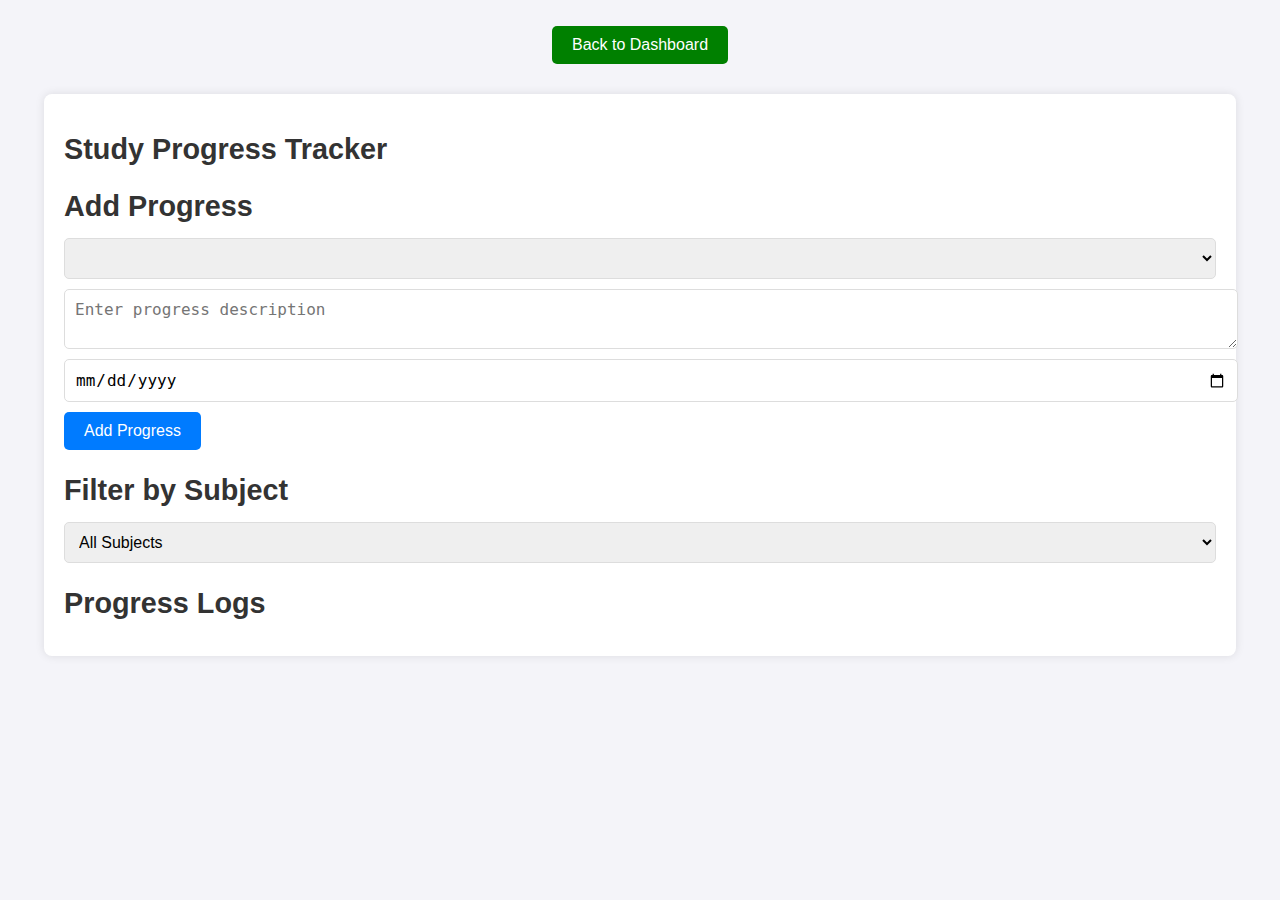
<file: src/main/resources/static/pages/progress.html>
<!DOCTYPE html>
<html lang="en">
<head>
  <meta charset="UTF-8">
  <meta name="viewport" content="width=device-width, initial-scale=1.0">
  <title>Study Progress</title>
  <link rel="stylesheet" href="../css/progress.css">
</head>
<body>
    <div style="display: flex; justify-content: center; align-items: center; margin-top: 1rem;">
        <button onclick="goToDashboard()" class="dashboard-btn" style="background-color: green; width: fit-content;">Back to Dashboard</button>
    </div>
      
  <div class="container">
    <header>
      <h1>Study Progress Tracker</h1>
    </header>

    <!-- Form to Add Progress -->
    <section>
      <h2>Add Progress</h2>
      <select id="progressSubject">
        <!-- Options populated dynamically -->
      </select>
      <textarea id="progressDescription" placeholder="Enter progress description"></textarea>
      <input type="date" id="progressDate">
      <button onclick="addProgress()">Add Progress</button>
    </section>

    <!-- Filter Progress -->
    <section>
        <h2>Filter by Subject</h2>
        <select id="filterSubject" onchange="filterProgressBySubject()">
        <option value="all">All Subjects</option>
        </select>
    </section>

    <!-- List of Progress Logs -->
    <section>
      <h2>Progress Logs</h2>
      <ul id="progressLogs"></ul>
    </section>
  </div>

  <script src="../js/progress.js"></script>
  <script>
    function goToDashboard() {
      window.location.href = "../pages/dashboard.html"; // Adjust the path if necessary
    }
  </script>
</body>
</html>
</file>
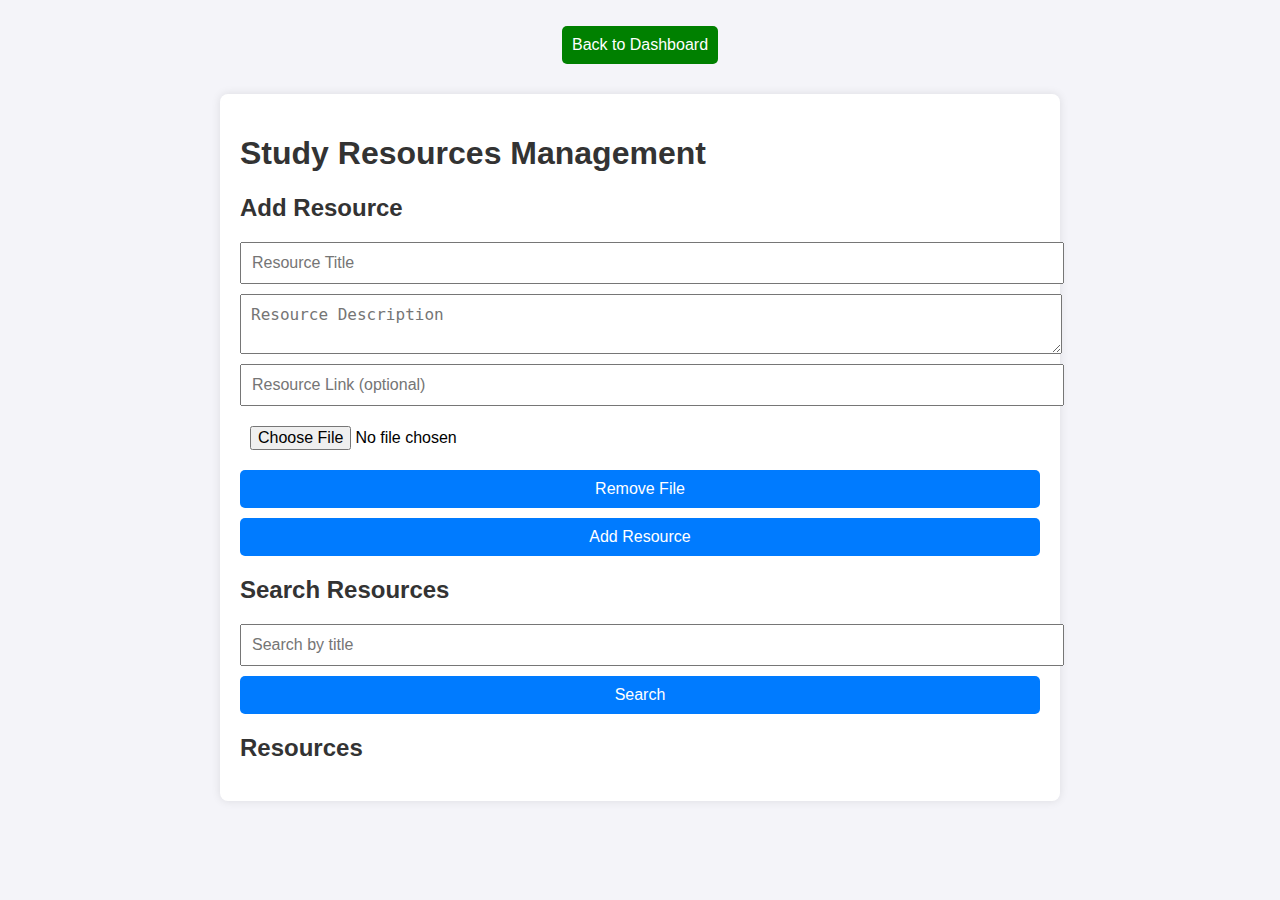
<file: src/main/resources/static/pages/resource.html>
<!DOCTYPE html>
<html lang="en">
<head>
  <meta charset="UTF-8">
  <meta name="viewport" content="width=device-width, initial-scale=1.0">
  <title>Resource Module</title>
  <link rel="stylesheet" href="../css/resource.css">
</head>
<body>
  <div style="display: flex; justify-content: center; align-items: center; margin-top: 1rem;">
    <button onclick="goToDashboard()" class="dashboard-btn" style="background-color: green; width: fit-content;">Back to Dashboard</button>
  </div>
  <div class="container">
    <h1>Study Resources Management</h1>

    <!-- Add Resource Form -->
    <div class="form">
        <h2>Add Resource</h2>
        <input type="text" id="resourceTitle" placeholder="Resource Title">
        <textarea id="resourceDescription" placeholder="Resource Description"></textarea>
        <input type="text" id="resourceLink" placeholder="Resource Link (optional)">
        <div>
          <input type="file" id="resourceFile">
          <button type="button" onclick="removeFile()">Remove File</button>
        </div>
        <button onclick="addResource()">Add Resource</button>
      </div>          

    <!-- Search Resources -->
    <div class="search">
      <h2>Search Resources</h2>
      <input type="text" id="searchQuery" placeholder="Search by title">
      <button onclick="searchResources()">Search</button>
    </div>

    <!-- Resource List -->
    <div class="resource-list">
      <h2>Resources</h2>
      <ul id="resources"></ul>
    </div>
  </div>
  <script src="../js/resource.js"></script>
  <script>
    function goToDashboard() {
      window.location.href = "../pages/dashboard.html"; // Adjust the path if necessary
    }
  </script>
</body>
</html>
</file>
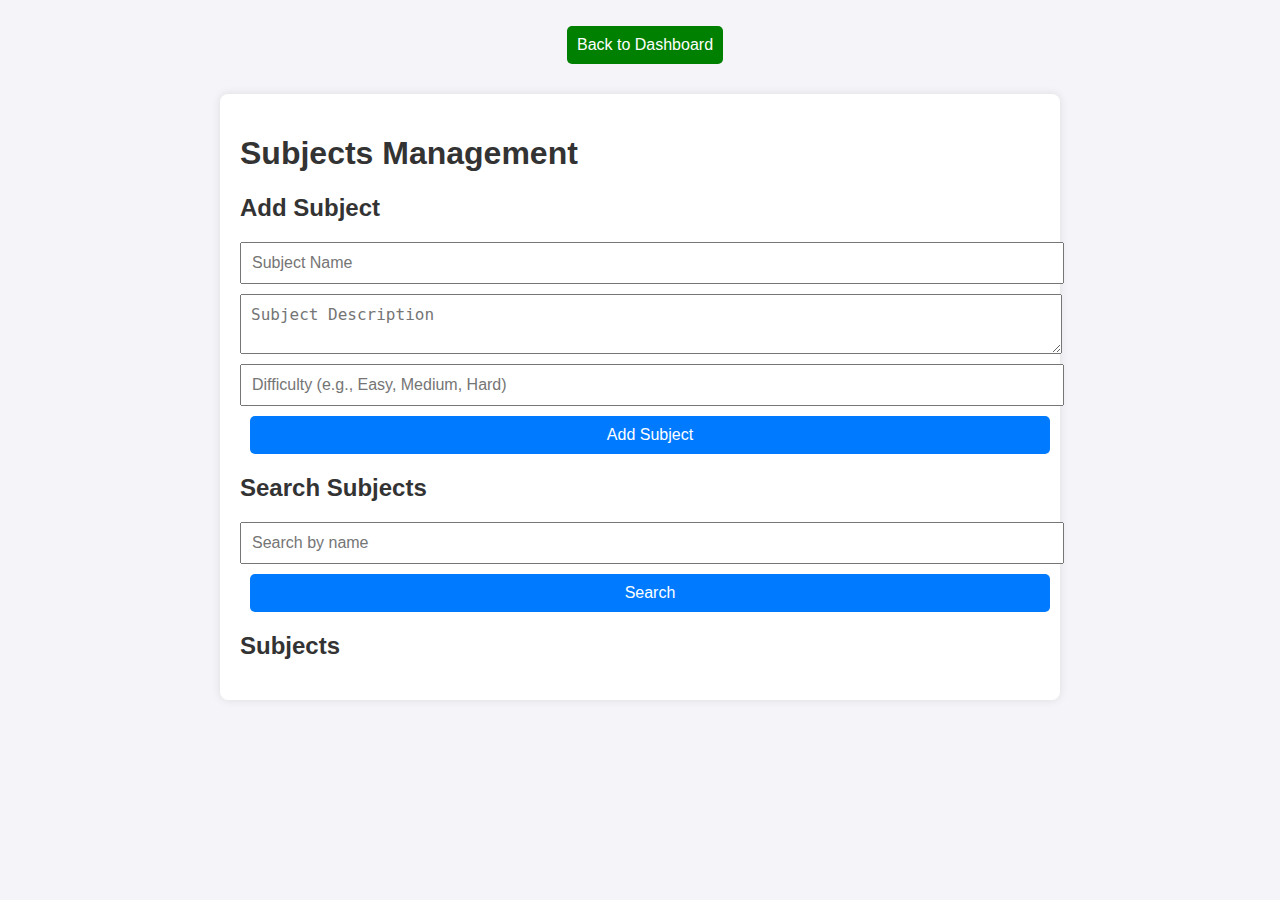
<file: src/main/resources/static/pages/subject.html>
<!DOCTYPE html>
<html lang="en">
<head>
  <meta charset="UTF-8">
  <meta name="viewport" content="width=device-width, initial-scale=1.0">
  <title>Subject Management</title>
  <link rel="stylesheet" href="../css/subject.css">
</head>
<body>
  <div style="display: flex; justify-content: center; align-items: center; margin-top: 1rem;">
    <button onclick="goToDashboard()" class="dashboard-btn" style="background-color: green; width: fit-content;">Back to Dashboard</button>
  </div>
  <div class="container">
    <h1>Subjects Management</h1>

    <!-- Form to Add a Subject -->
    <div class="form">
      <h2>Add Subject</h2>
      <input type="text" id="subjectName" placeholder="Subject Name">
      <textarea id="subjectDescription" placeholder="Subject Description"></textarea>
      <input type="text" id="subjectDifficulty" placeholder="Difficulty (e.g., Easy, Medium, Hard)">
      <button onclick="addSubject()">Add Subject</button>
    </div>

    <!-- Search Subjects -->
    <div class="search">
      <h2>Search Subjects</h2>
      <input type="text" id="searchQuery" placeholder="Search by name">
      <button onclick="searchSubjects()">Search</button>
    </div>

    <!-- Subject List -->
    <div class="subject-list">
      <h2>Subjects</h2>
      <ul id="subjects"></ul> 
    </div>
  </div>

  <script src="../js/subject.js"></script>
  <script>
    function goToDashboard() {
      window.location.href = "../pages/dashboard.html"; // Adjust the path if necessary
    }
  </script>
</body>
</html>
</file>
<file: src/main/resources/static/css/progress.css>
body {
    font-family: Arial, sans-serif;
    margin: 0;
    padding: 0;
    background-color: #f4f4f9;
  }
  
  .container {
    max-width: 90%;
    margin: 20px auto;
    padding: 20px;
    background: white;
    border-radius: 8px;
    box-shadow: 0 0 10px rgba(0, 0, 0, 0.1);
  }

  h1, h2 {
    color: #333;
    font-size: 1.8rem; /* Match font size with resource.css */
    margin-bottom: 15px;
  }
  
  input, textarea, select {
    display: block;
    width: 100%;
    margin: 10px 0;
    padding: 10px;
    font-size: 1rem;
    border: 1px solid #ddd;
    border-radius: 5px;
  }
  
  button {
    display: block;
    width: auto;
    padding: 10px 20px;
    margin: 10px 0;
    font-size: 1rem;
    background-color: #007bff; /* Match button style with resource.css */
    color: white;
    border: none;
    border-radius: 5px;
    cursor: pointer;
    text-align: center;
  }

  .actions { 
    width: 20%;
    display: flex;
    justify-content: space-evenly;
    align-items: center;
  }
  
  button:hover {
    background-color: #0056b3; /* Hover effect matches resource.css */
  }
  
  ul {
    list-style-type: none;
    padding: 0;
  }
  
  li {
    margin: 10px 0;
    padding: 10px;
    background: #f9f9f9;
    border-radius: 5px;
    box-shadow: 0 0 5px rgba(0, 0, 0, 0.1);
    display: flex;
    justify-content: flex-start;
    align-items: center;
  }
  
  .resource-type {
    font-size: 0.9rem; /* Match font size with resource.css */
    color: grey;
    font-style: italic;
  }
</file>
<file: src/main/resources/static/css/resource.css>
body {
    font-family: Arial, sans-serif;
    margin: 0;
    padding: 0;
    background-color: #f4f4f9;
  }
  
  .container {
    max-width: 800px;
    margin: 20px auto;
    padding: 20px;
    background: white;
    border-radius: 8px;
    box-shadow: 0 0 10px rgba(0, 0, 0, 0.1);
  }
  
  h1, h2 {
    color: #333;
  }
  
  input, textarea, button {
    display: block;
    width: 100%;
    margin: 10px 0;
    padding: 10px;
    font-size: 1rem;
  }
  
  button {
    background-color: #007bff;
    color: white;
    border: none;
    border-radius: 5px;
    cursor: pointer;
  }
  
  button:hover {
    background-color: #0056b3;
  }
  
  ul {
    list-style-type: none;
    padding: 0;
  }
  
  li {
    margin: 10px 0;
    padding: 10px;
    background: #f9f9f9;
    border-radius: 5px;
    box-shadow: 0 0 5px rgba(0, 0, 0, 0.1);
  }

  .resource-type {
    font-size: x-small;
    color: grey;
    font-style: italic;
  }
</file>
<file: src/main/resources/static/css/subject.css>
body {
  font-family: Arial, sans-serif;
  margin: 0;
  padding: 0;
  background-color: #f4f4f9;
}

.container {
  max-width: 800px;
  margin: 20px auto;
  padding: 20px;
  background: white;
  border-radius: 8px;
  box-shadow: 0 0 10px rgba(0, 0, 0, 0.1);
}

h1, h2 {
  color: #333;
}

ul {
  list-style-type: none;
  padding: 0;
}

li {
  margin: 10px 0;
  padding: 10px;
  background: #f9f9f9;
  border-radius: 5px;
  box-shadow: 0 0 5px rgba(0, 0, 0, 0.1);
}

.form, .search, .subject-list {
  margin-bottom: 20px;
}

input, textarea, button {
  display: block;
  width: 100%;
  margin: 10px 0;
  padding: 10px;
  font-size: 1rem;
}

button {
  background-color: #007bff;
  color: white;
  border: none;
  border-radius: 5px;
  cursor: pointer;
}

button:hover {
  background-color: #0056b3;
}  

button {
  margin-left: 10px;
}

.modal {
  position: fixed;
  top: 0;
  left: 0;
  width: 100%;
  height: 100%;
  background-color: rgba(0, 0, 0, 0.5);
  display: flex;
  justify-content: center;
  align-items: center;
}

.modal-content {
  background-color: white;
  padding: 20px;
  border-radius: 5px;
  width: 400px;
  text-align: center;
}

.modal-content input, .modal-content textarea {
  width: 100%;
  margin: 10px 0;
  padding: 10px;
}

.subject-description {
  white-space: pre-wrap;
  margin-top: 0px;
}

.subject-name {
  font-size: 1.2rem;
}

.subject-difficulty {
  margin: 0px;
}

.subt {
  margin: 0px;
  font-weight: bold;
}

.info-div {
  margin-top: 1rem;
  margin-bottom: 1rem;
}
</file>
